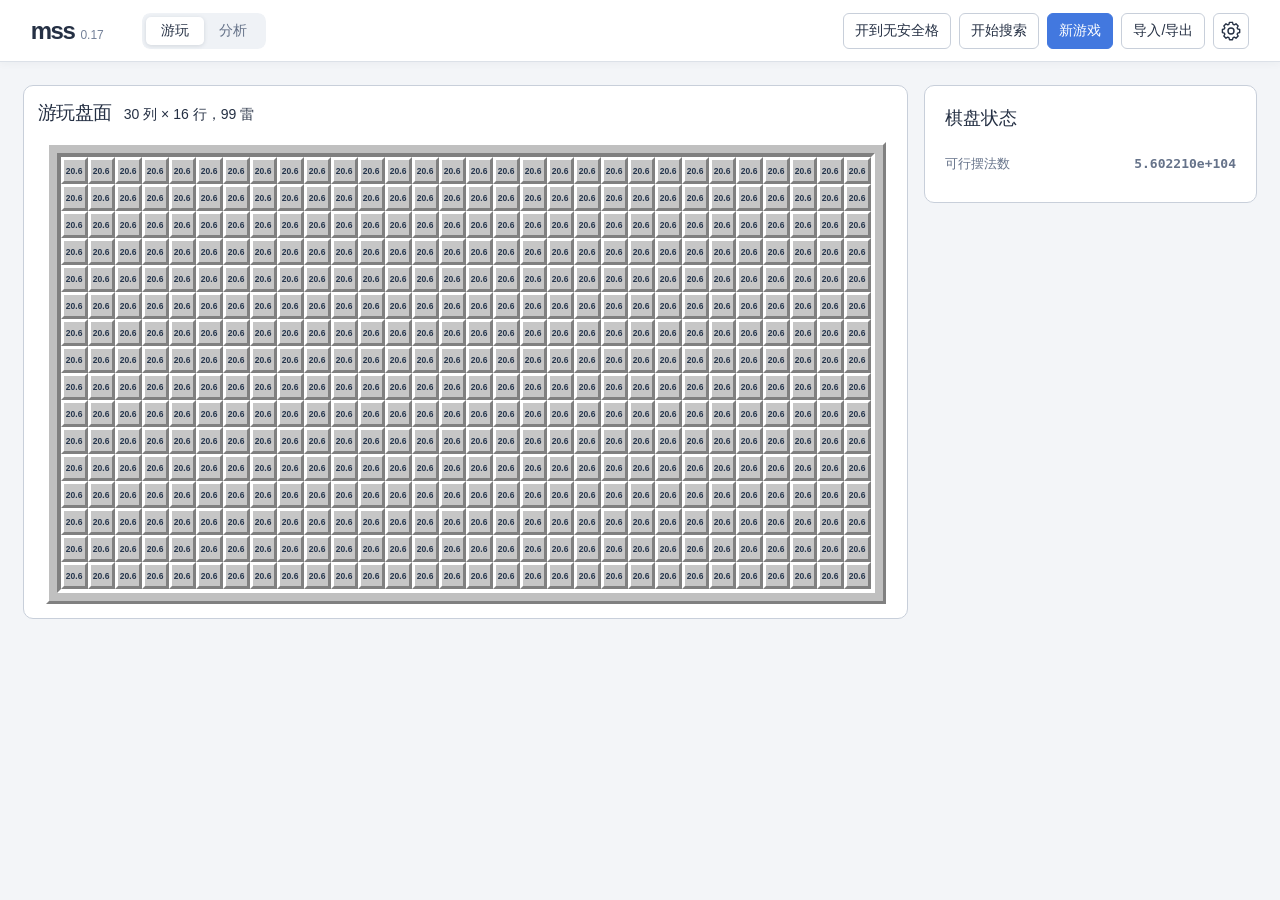
<file: index.html>
<!doctype html>
<html lang="zh-CN">
<head>
    <meta charset="utf-8">
    <meta name="viewport" content="width=device-width, initial-scale=1">
    <meta name="mss-token" content="">
    <title>mss0.17</title>
    <link rel="stylesheet" href="style.css">
</head>
<body>
    <header class="topbar">
        <div class="brand">mss<span>0.17</span></div>
        <fieldset class="mode-tabs">
            <legend class="sr-only" data-i18n="workspace"></legend>
            <input id="play-mode" type="radio" name="workspace" checked><label for="play-mode" data-i18n="play"></label>
            <input id="analysis-mode" type="radio" name="workspace"><label for="analysis-mode" data-i18n="analysis"></label>
        </fieldset>
        <div class="actions">
            <button id="play-until-no-safe" data-i18n="openSafe"></button>
            <button id="anytime-search" data-i18n="startSearch"></button>
            <button id="ioe-analysis" hidden data-i18n="analyzeIoe"></button>
            <button id="new-game" class="primary" aria-haspopup="dialog" data-i18n="newGame"></button>
            <button id="board-data" aria-haspopup="dialog" data-i18n="boardData"></button>
            <button id="open-settings" class="settings-button" aria-haspopup="dialog" data-i18n-aria-label="settings" data-i18n-title="settings">
                <svg aria-hidden="true" width="20" height="20" viewBox="0 0 24 24" fill="none" stroke="currentColor" stroke-width="1.7" stroke-linejoin="round">
                    <path d="M20 9.5 22.4 10.2 22.4 13.8 20 14.5 19.4 15.9 20.6 18 18 20.6 15.9 19.4 14.5 20 13.8 22.4 10.2 22.4 9.5 20 8.1 19.4 6 20.6 3.4 18 4.6 15.9 4 14.5 1.7 13.9 1.7 10.2 4 9.5 4.6 8.1 3.4 6 6 3.4 8.1 4.6 9.5 4 10.1 1.7 13.8 1.6 14.5 4 15.9 4.6 18 3.4 20.6 6 19.4 8.1Z"/>
                    <circle cx="12" cy="12" r="3.6"/>
                </svg>
            </button>
        </div>
    </header>
    <main>
        <section class="game-area">
            <div class="board-title">
                <h1 id="board-status" data-i18n="playBoard"></h1>
                <span id="mine-counter"></span>
                <div id="board-meta" class="muted"></div>
            </div>
            <div class="board-scroll"><div id="board" class="board" role="grid"></div></div>
            <fieldset id="cell-editor" hidden>
                <legend data-i18n="editCell"></legend>
                <span id="edit-target" hidden></span>
                <div class="edit-keys" data-i18n-aria-label="cellContents">
                    <button data-value="0">0</button><button data-value="1">1</button><button data-value="2">2</button><button data-value="3">3</button><button data-value="4">4</button><button data-value="5">5</button><button data-value="6">6</button><button data-value="7">7</button><button data-value="8">8</button>
                    <button data-value="?"><span data-i18n="unknown"></span> <kbd>H</kbd></button><button data-value="S"><span data-i18n="safe"></span> <kbd>S</kbd></button><button data-value="M"><span data-i18n="mine"></span> <kbd>M</kbd></button><button data-value="G"><span data-i18n="candidate"></span> <kbd>G</kbd></button>
                </div>
            </fieldset>
        </section>
        <aside class="analysis-sidebar">
            <section class="details">
                <h2 data-i18n="boardStatus"></h2>
                <div id="board-message" class="message" aria-live="polite" hidden></div>
                <div id="board-count-row" class="candidate-row" hidden><span data-i18n="layoutCount"></span><strong id="board-count"></strong></div>
            </section>
            <section id="analysis-result" class="details">
                <h2 data-i18n="results"></h2>
                <div id="analysis-message" class="message" aria-live="polite" hidden></div>
                <div id="analysis-summary" class="muted" hidden>
                    <strong id="search-status"></strong>
                    <div class="search-metrics"><span id="search-count"></span><span id="search-speed"></span><span id="search-depth"></span></div>
                </div>
                <div id="analysis-recommendation" class="recommendation" hidden></div>
                <div id="ioe-result" hidden>
                    <button id="ioe-calculate-details" type="button" data-i18n="calculateIoeDetails" hidden></button>
                    <div id="ioe-result-details" hidden>
                        <div class="candidate-row"><span id="ioe-rate"></span><strong id="ioe-wins"></strong></div>
                        <div class="candidate-row"><span data-i18n="ioeCompletedLayouts"></span><strong id="ioe-completed-layouts"></strong></div>
                        <div class="candidate-row"><span data-i18n="weightedScore"></span><strong id="ioe-score"></strong></div>
                        <figure id="ioe-distribution" class="ioe-distribution" hidden>
                            <figcaption></figcaption>
                            <div class="ioe-legend">
                                <div class="ioe-legend-status">
                                    <span class="ioe-won" data-i18n="ioeFeasible"></span>
                                    <span class="ioe-discarded" data-i18n="ioeDiscarded"></span>
                                    <span id="ioe-unsearched-legend" class="ioe-unsearched" data-i18n="ioeUnsearched" hidden></span>
                                </div>
                                <div id="ioe-extra-legend" class="ioe-extra-legend" hidden>
                                    <span data-i18n="ioeExtraPrefix"></span>
                                    <span id="ioe-extra-colors" class="ioe-extra-colors"></span>
                                    <span data-i18n="ioeExtraSuffix"></span>
                                </div>
                            </div>
                            <div class="ioe-y-label" data-i18n="layoutLog"></div>
                            <div class="ioe-chart">
                                <div class="ioe-y-axis" aria-hidden="true"></div>
                                <div class="ioe-plot"><ul></ul></div>
                            </div>
                            <div class="ioe-x-label" data-i18n="ioeMaximum"></div>
                        </figure>
                    </div>
                </div>
            </section>
            <section id="cell-detail" class="details" data-i18n-aria-label="cellDetails" hidden>
                <div class="detail-heading"><h2 id="detail-position"></h2><span id="detail-engine"></span></div>
                <div id="detail-status" class="muted" hidden></div>
                <div class="detail-metrics">
                    <div id="detail-content" hidden><span data-i18n="mineProbability"></span><strong id="detail-risk"></strong></div>
                    <div id="detail-score-row" hidden><span id="detail-score-label"></span><strong id="detail-score"></strong></div>
                </div>
                <div id="detail-columns" class="detail-columns">
                    <table id="observe-result" class="detail-table" hidden>
                        <caption data-i18n="observe"></caption>
                        <thead><tr><th data-i18n="outcome"></th><th data-i18n="probability"></th><th id="observe-score-heading" hidden data-i18n="childScore"></th></tr></thead>
                        <tbody></tbody>
                    </table>
                    <div id="detail-side" class="detail-side" hidden>
                        <table id="anytime-search-history" class="detail-table" hidden>
                            <caption data-i18n="scoreHistory"></caption>
                            <thead><tr><th data-i18n="depth"></th><th data-i18n="score"></th></tr></thead>
                            <tbody></tbody>
                        </table>
                    </div>
                </div>
                <table id="detail-group-mines" class="detail-table" hidden>
                    <caption></caption>
                    <thead><tr><th scope="col" data-i18n="groupMines"></th><th scope="col" data-i18n="groupWays"></th><th scope="col" data-i18n="probability"></th></tr></thead>
                    <tbody></tbody>
                </table>
                <section id="detail-long-term-risk" data-i18n-aria-label="longTermRisk" hidden>
                    <h3 data-i18n="riskGivenMine"></h3>
                    <div><span id="detail-risk-body-union"></span> <span data-i18n="riskBody"></span></div>
                    <div data-i18n="riskRemainder"></div>
                    <div id="detail-risk-restriction-distribution"></div>
                </section>
            </section>
        </aside>
    </main>
    <dialog id="new-dialog" aria-labelledby="new-title">
        <form id="new-form">
            <div class="settings-title"><h2 id="new-title" data-i18n="newGame"></h2><button type="button" data-close data-i18n="cancel"></button></div>
            <div class="dialog-body">
                <label class="settings-row"><span data-i18n="difficulty"></span><select id="difficulty">
                    <option value="beginner" data-i18n="beginner"></option>
                    <option value="intermediate" data-i18n="intermediate"></option>
                    <option value="advanced" selected data-i18n="advanced"></option>
                    <option value="custom" data-i18n="custom"></option>
                </select></label>
                <div class="settings-group">
                    <div class="settings-row eff-settings">
                        <label for="eff-zne" data-i18n="minimumZne"></label>
                        <input id="eff-zne" class="eff-inactive" type="number" min="0" step="any" placeholder="160">
                        <label class="settings-check"><input id="eff-dom" type="checkbox"><span data-i18n="effDom"></span></label>
                    </div>
                    <p id="eff-zne-warning" hidden><span data-i18n="effZneWarning"></span><a href="https://docs.google.com/spreadsheets/d/1WqknSKaCqDXdytCE7kPU1XaLuKVN8y1A1ONjL2dTpzc/edit?gid=200183027" target="_blank" rel="noopener">ZNE Table</a><span data-i18n="effZneWarningEnd"></span></p>
                </div>
                <fieldset id="custom-settings" class="search-widths" hidden disabled>
                    <legend class="sr-only" data-i18n="customBoard"></legend>
                    <label><span data-i18n="rows"></span><input id="rows" type="number" min="1" max="100" required value="16"></label>
                    <label><span data-i18n="cols"></span><input id="cols" type="number" min="1" max="100" required value="30"></label>
                    <label><span data-i18n="mines"></span><input id="mines" type="number" min="0" required value="99"></label>
                </fieldset>
                <label class="settings-group" for="rng-seed"><span data-i18n="seedLabel"></span>
                    <input id="rng-seed" type="text" maxlength="32" pattern="[0-9a-fA-F]{32}" data-i18n-title="seedTip" spellcheck="false" data-i18n-placeholder="seedPlaceholder">
                </label>
                <button id="reuse-seed" type="button" data-i18n="reuseSeed"></button>
            </div>
            <div class="dialog-footer">
                <span id="eff-progress" class="eff-progress" role="status"></span>
                <button class="primary" type="submit" data-i18n="startGame"></button>
            </div>
        </form>
    </dialog>
    <dialog id="data-dialog" aria-labelledby="data-title">
        <div class="settings-title"><h2 id="data-title" data-i18n="boardData"></h2><button data-close data-i18n="close"></button></div>
        <div class="dialog-body board-export">
            <label for="board-string" id="data-label" data-i18n="visibleBoard"></label>
            <textarea id="board-string" rows="6" spellcheck="false"></textarea>
            <div class="actions">
                <button id="export-json" data-i18n="exportJson"></button>
                <button id="export-davidnhill" data-i18n="exportDavid"></button>
                <button id="import-board-string" class="primary" hidden data-i18n="importDraft"></button>
            </div>
            <div id="board-export-status" class="muted" aria-live="polite"></div>
        </div>
    </dialog>
    <dialog id="ioe-dialog" aria-labelledby="ioe-title">
        <form id="ioe-form">
            <div class="settings-title"><h2 id="ioe-title" data-i18n="analyzeIoe"></h2><button type="button" data-close data-i18n="cancel"></button></div>
            <div class="dialog-body"><label class="settings-group"><span data-i18n="totalClicks"></span>
                <input id="ioe-clicks" type="number" min="0" max="2147483647" required>
            </label></div>
            <div class="dialog-footer"><button class="primary" type="submit" data-i18n="startAnalysis"></button></div>
        </form>
    </dialog>
    <dialog id="settings-dialog" aria-labelledby="settings-title">
        <div class="settings-title"><h2 id="settings-title" data-i18n="settings"></h2></div>
        <fieldset class="settings-body">
            <legend class="settings-legend" data-i18n="settingsOptions"></legend>
            <div class="settings-tabs">
                <input class="settings-category-radio" id="settings-category-winrate" type="radio" name="settings-category" value="winrate" checked>
                <label class="settings-tab" id="settings-tab-winrate" for="settings-category-winrate" data-i18n="winrateSolver"></label>
                <input class="settings-category-radio" id="settings-category-ioe" type="radio" name="settings-category" value="ioe">
                <label class="settings-tab" id="settings-tab-ioe" for="settings-category-ioe" data-i18n="ioeSolver"></label>
                <input class="settings-category-radio" id="settings-category-display" type="radio" name="settings-category" value="display">
                <label class="settings-tab" id="settings-tab-display" for="settings-category-display" data-i18n="display"></label>
                <input class="settings-category-radio" id="settings-category-interaction" type="radio" name="settings-category" value="interaction">
                <label class="settings-tab" id="settings-tab-interaction" for="settings-category-interaction" data-i18n="interaction"></label>
                <input class="settings-category-radio" id="settings-category-language" type="radio" name="settings-category" value="language">
                <label class="settings-tab" id="settings-tab-language" for="settings-category-language" lang="en">language</label>
                <input class="settings-category-radio" id="settings-category-information" type="radio" name="settings-category" value="information">
                <label class="settings-tab" id="settings-tab-information" for="settings-category-information" data-i18n="information"></label>
            </div>
            <div class="settings-panels">
                <section id="settings-winrate" class="settings-panel" role="tabpanel" aria-labelledby="settings-tab-winrate">
                    <section class="settings-group">
                        <label class="settings-row"><span data-i18n="nodeBudget"></span><input id="policy-node-budget" type="number" min="-1" max="2147483647" value="-1" aria-describedby="policy-node-budget-hint"></label>
                        <p class="settings-caption" id="policy-node-budget-hint" data-i18n="nodeBudgetTip"></p>
                    </section>
                    <section class="settings-group">
                        <div class="settings-row"><h3 data-i18n="bruteForce"></h3><label class="settings-check"><input id="endgame-enabled" type="checkbox"><span data-i18n="enable"></span></label></div>
                        <div id="brute-settings" class="settings-stack">
                            <label class="settings-row"><span data-i18n="belowLayouts"></span><input id="endgame-candidate-limit" type="number" min="1" step="1" value="1000"></label>
                            <label class="settings-row"><span data-i18n="scoringScope"></span><select id="endgame-check-all-moves" data-all=""><option value="best" data-i18n="bestOnly"></option><option value="all" data-i18n="allCandidates"></option></select></label>
                            <label class="settings-row"><span data-i18n="multithreading"></span><input id="endgame-multithread" type="checkbox" ></label>
                            <label class="settings-row" id="endgame-max-threads-row"><span data-i18n="threadLimit"></span><input id="endgame-max-threads" type="number" min="1" max="2147483647" step="1" value="1"></label>
                        </div>
                    </section>
                    <section class="settings-group">
                        <h3 data-i18n="anytimeWidth"></h3>
                        <label class="settings-row"><span data-i18n="firstMove"></span><input id="search-root-width" type="number" min="1" max="2147483647" value="6"></label>
                        <label class="settings-row"><span data-i18n="secondMove"></span><input id="search-middle-width" type="number" min="1" max="2147483647" value="3"></label>
                        <label class="settings-row"><span data-i18n="laterMoves"></span><input id="search-deep-width" type="number" min="1" max="2147483647" value="1"></label>
                    </section>
                    <section class="settings-group">
                        <h3 data-i18n="fiftyFiftyRisk"></h3>
                        <label class="settings-row"><span data-i18n="templateCount"></span><input id="template-prefix" type="number" min="1" max="533" value="100" aria-describedby="template-prefix-hint"></label>
                        <p class="settings-caption" id="template-prefix-hint" data-i18n="templateTip"></p>
                        <label class="settings-row"><span data-i18n="riskEventLimit"></span><input id="ltr-event-limit" type="number" min="1" max="2147483647" step="1" value="15" aria-describedby="ltr-event-limit-hint"></label>
                        <p class="settings-caption" id="ltr-event-limit-hint" data-i18n="riskEventTip"></p>
                    </section>
                    <section class="settings-group">
                        <label class="settings-row"><span data-i18n="probabilitySolver"></span><select id="shape-algo" aria-describedby="shape-algo-hint"><option value="auto" selected>auto</option><option value="autoSA">autoSA</option></select></label>
                        <p class="settings-caption" id="shape-algo-hint" data-i18n="solverOrderTip"></p>
                    </section>
                </section>
                <section id="settings-ioe" class="settings-panel" role="tabpanel" aria-labelledby="settings-tab-ioe">
                    <label class="settings-row"><span data-i18n="ioeMinPercent"></span><input id="ioe-min-percent" type="number" min="1" max="2147483647" step="1" value="200"></label>
                    <label class="settings-row"><span data-i18n="ioeCandidateLimit"></span><input id="ioe-candidate-limit" type="number" min="1" max="2147483647" step="1" value="10000000"></label>
                    <label class="settings-row"><span data-i18n="ioeRootMemoryLimit"></span><input id="ioe-root-memory-limit" type="number" min="1" max="2147483647" step="1" value="2560"></label>
                    <label class="settings-row"><span data-i18n="ioeDomLimit"></span><input id="ioe-dom-limit" type="number" min="1" max="2147483647" step="1" value="1000000"></label>
                </section>
                <section id="settings-display" class="settings-panel" role="tabpanel" aria-labelledby="settings-tab-display">
                    <label class="settings-row"><span data-i18n="showProbability"></span><input id="probability-display" type="checkbox" checked></label>
                    <label class="settings-row"><span data-i18n="groupHighlight"></span><select id="highlight-display"><option value="" data-i18n="noHighlight"></option><option value="structureInstances">Structure Instance</option><option value="logicComponents">LogicComponent</option></select></label>
                    <label class="settings-row"><span data-i18n="cellSize"></span><select id="cell-size"><option value="auto" selected data-i18n="automatic"></option><option value="25">25 px</option><option value="28">28 px</option><option value="32">32 px</option><option value="34">34 px</option><option value="38">38 px</option><option value="42">42 px</option><option value="48">48 px</option></select></label>
                </section>
                <section id="settings-interaction" class="settings-panel" role="tabpanel" aria-labelledby="settings-tab-interaction">
                    <div class="settings-row">
                        <label class="settings-check"><input id="long-press-flag" type="checkbox"><span data-i18n="longPressFlag"></span></label>
                        <label id="long-press-duration-row" class="settings-check"><input id="long-press-duration" type="number" min="1" step="1" value="250" required data-i18n-aria-label="longPressDuration"><span>ms</span></label>
                    </div>
                </section>
                <section id="settings-language" class="settings-panel" role="tabpanel" aria-labelledby="settings-tab-language">
                    <label class="settings-row" for="language"><span lang="en">language</span>
                        <select id="language">
                            <button type="button"><selectedcontent></selectedcontent></button>
                            <option value="zh-CN" lang="zh-CN">汉语<span class="language-flag" data-flag="cn" aria-hidden="true"></span></option>
                            <option value="en" lang="en">english<span class="language-flag" data-flag="gb" aria-hidden="true"></span></option>
                            <option value="vi" lang="vi">Tiếng Việt<span class="language-flag" data-flag="vn" aria-hidden="true"></span></option>
                        </select>
                    </label>
                </section>
                <section id="settings-information" class="settings-panel" role="tabpanel" aria-labelledby="settings-tab-information">
                    <div class="settings-row"><span data-i18n="buildTime"></span><span id="build-time">Nov 21 2026 19:29:07</span></div>
                    <section class="settings-group">
                        <h3 data-i18n="acknowledgements"></h3>
                        <ul class="settings-acknowledgements"><li data-i18n="ackChatgpt"></li><li data-i18n="ackDom"></li><li data-i18n="ackDavid"></li></ul>
                    </section>
                </section>
            </div>
        </fieldset>
    </dialog>
    <script src="i18n.js" defer></script>
    <script src="wasm.js" defer></script>
    <script src="state.js" defer></script>
    <script src="game.js" defer></script>
    <script src="view.js" defer></script>
    <script src="analysis.js" defer></script>
    <script src="anytime_search.js" defer></script>
    <script src="main.js" defer></script>
</body>
</html>
</file>
<file: style.css>
:root {
    color-scheme: light;
    font-family: "Segoe UI", "Microsoft YaHei UI", sans-serif;
    font-synthesis: none;
    --ink: #253044;
    --muted: #637087;
    --line: #c8cfda;
    --accent: #4278df;
    --tint: #edf2f8;
    color: var(--ink);
    background: #f3f5f8;
}

* { box-sizing: border-box; }
[hidden] { display: none !important; }
body { margin: 0; min-width: 320px; min-height: 100vh; }
button, select, input, textarea { font: inherit; }
button:not(.cell), select, input:not([type=radio], [type=checkbox]), textarea {
    min-height: 36px;
    border: 1px solid var(--line);
    border-radius: 6px;
    padding: 7px 11px;
    background: white;
    color: var(--ink);
    font-size: 14px;
}
button:not(.cell) { cursor: pointer; }
button:not(.cell):enabled:hover { border-color: #93acd2; background: var(--tint); }
button:not(.cell):enabled:active { background: #e1eaf7; }
button.primary { background: var(--accent); border-color: var(--accent); color: #fff; }
button.primary:enabled:hover, button.primary:enabled:active { background: #3267cc; }
button:disabled, fieldset:disabled button { opacity: .48; cursor: default; }
:focus-visible { outline: 2px solid #4278df; outline-offset: 2px; }
input { accent-color: var(--accent); }
.sr-only, .mode-tabs input, .settings-legend, .settings-category-radio {
    position: absolute; width: 1px; height: 1px; margin: -1px; padding: 0; border: 0;
    overflow: hidden; clip-path: inset(50%); white-space: nowrap;
}

.topbar {
    display: flex; flex-wrap: wrap; align-items: center; gap: 8px clamp(16px, 3vw, 44px);
    min-height: 62px; padding: 10px clamp(12px, 2.4vw, 36px);
    background: #fff; color: var(--ink); border-bottom: 1px solid #dce1e8; box-shadow: 0 2px 8px #1b2a3b0a;
}
.topbar > .actions { margin-inline-start: auto; justify-content: flex-end; }
.brand { display: flex; align-items: baseline; gap: 6px; font-size: 24px; line-height: 1; font-weight: 700; letter-spacing: -.06em; }
.brand span { color: #748199; font-size: 12px; letter-spacing: 0; font-weight: 500; }
.mode-tabs { display: flex; align-items: center; margin: 0; padding: 3px; border: 1px solid transparent; background: #eff2f6; border-radius: 8px; }
.mode-tabs label { padding: 5px 15px; border-radius: 5px; font-size: 14px; color: #637087; cursor: pointer; }
.mode-tabs input:checked + label { color: var(--ink); background: #fff; box-shadow: 0 1px 4px #26364b25; font-weight: 650; }
.mode-tabs input:enabled:not(:checked) + label:hover { background: var(--tint); }
.mode-tabs input:disabled + label { opacity: .6; cursor: default; }
.mode-tabs input:focus-visible + label, .settings-category-radio:focus-visible + label { outline: 2px solid #4278df; outline-offset: 2px; }
button.settings-button { display: grid; place-items: center; width: 36px; padding: 0; }
button.settings-button:enabled:hover, button.settings-button:enabled:active { background: var(--tint); }

dialog { width: min(540px, calc(100vw - 24px)); max-height: calc(100dvh - 24px); overflow-y: auto; border: 1px solid var(--line); border-radius: 12px; padding: 0; color: var(--ink); font-size: 14px; box-shadow: 0 20px 70px #1b2a3b30; }
dialog::backdrop { background: #17203366; }
.settings-title, .dialog-footer { display: flex; align-items: center; padding: 14px 20px; }
.settings-title { justify-content: space-between; }
.settings-title h2 { margin: 0; font-size: 18px; }
.dialog-footer { justify-content: flex-end; padding-top: 0; }
#new-dialog .dialog-footer { gap: 12px; }
.eff-progress { margin-right: auto; color: var(--muted); font-size: 12px; }
#eff-zne.eff-inactive::placeholder { opacity: .84; }
.settings-row.eff-settings { grid-template-columns: minmax(0, 1fr) minmax(0, .75fr) auto; }
#eff-dom:disabled + span { opacity: .5; }
#eff-zne-warning { margin: 0; color: #b54261; font-size: 12px; line-height: 1.5; }
#eff-zne-warning a { color: inherit; }
.dialog-body { display: grid; gap: 16px; padding: 20px; }
#reuse-seed { justify-self: start; }
#rng-seed, .board-export textarea { width: 100%; font-family: Consolas, monospace; }
.board-export textarea { min-height: 110px; font-size: 13px; resize: vertical; }
#board-export-status:empty { display: none; }
.settings-body { min-width: 0; margin: 0; padding: 12px 20px 0; border: 0; }
.settings-tabs { display: flex; flex-wrap: wrap; }
.settings-tab { padding: 7px clamp(6px, 2vw, 12px); color: var(--muted); border-bottom: 2px solid transparent; cursor: pointer; text-align: center; }
.settings-category-radio:checked + .settings-tab { color: var(--accent); border-color: var(--accent); font-weight: 650; }
.settings-panels { min-width: 0; padding: 16px 0; border-top: 1px solid var(--line); }
.settings-panel { display: none; gap: 8px; }
.settings-panel h3 { margin: 0; font-size: 14px; font-weight: 600; }
.settings-body:has(#settings-category-winrate:checked) #settings-winrate,
.settings-body:has(#settings-category-ioe:checked) #settings-ioe,
.settings-body:has(#settings-category-display:checked) #settings-display,
.settings-body:has(#settings-category-interaction:checked) #settings-interaction,
.settings-body:has(#settings-category-language:checked) #settings-language,
.settings-body:has(#settings-category-information:checked) #settings-information { display: grid; }
.settings-acknowledgements { margin: 0; padding-inline-start: 1.25em; line-height: 1.6; }
@supports (appearance: base-select) and selector(::picker(select)) {
    .settings-panel select, .settings-panel select::picker(select) { appearance: base-select; }
    .settings-panel select::picker(select) { position-try-order: normal; border: 1px solid var(--line); border-radius: 6px; background: #fff; }
    .settings-panel option { display: flex; align-items: center; gap: 8px; padding: 7px 11px; }
    #language selectedcontent { display: flex; flex: 1; align-items: center; gap: 8px; }
    .language-flag { flex: 0 0 24px; height: 16px; margin-inline-start: auto; background-size: 100% 100%; }
    .language-flag[data-flag="vn"] { display: grid; place-items: center; background: #da251d; color: #ff0; font-size: 11px; line-height: 1; }
    .language-flag[data-flag="vn"]::before { content: "★"; }
    .language-flag[data-flag="cn"] { background-image: url("[data-uri]"); }
    .language-flag[data-flag="gb"] { background-image: url("[data-uri]"); }
}
.settings-group, .settings-stack { display: grid; gap: 8px; }
.settings-panel > .settings-group:not(:last-child) { padding-bottom: 12px; border-bottom: 1px solid var(--line); }
.settings-check, .actions { display: flex; align-items: center; gap: 8px; }
.actions { flex-wrap: wrap; }
.settings-caption, .muted { margin: 0; color: var(--muted); font-size: 13px; line-height: 1.5; }
.settings-row { display: grid; grid-template-columns: minmax(0, 1fr) minmax(0, 1fr); align-items: center; gap: 12px; }
.settings-panel .settings-row { min-height: 36px; }
.settings-row select, .settings-row input[type=number], .search-widths input { min-width: 0; width: 100%; }
.settings-row input[type=checkbox] { justify-self: start; width: 18px; height: 18px; margin-inline-start: 0; }
#settings-interaction:not(:has(#long-press-flag:checked)) #long-press-duration-row { display: none; }
.search-widths { display: grid; grid-template-columns: repeat(3, minmax(0, 1fr)); gap: 12px; border: 0; padding: 0; margin: 0; }
.search-widths label { display: grid; gap: 5px; color: var(--muted); font-size: 13px; }

main { display: grid; grid-template-columns: minmax(0, 1fr) clamp(320px, 26vw, 420px); gap: 16px; padding: clamp(12px, 1.8vw, 28px); align-items: start; }
.game-area, .details { min-width: 0; border: 1px solid var(--line); border-radius: 10px; background: #fff; }
.game-area { display: grid; grid-template-columns: minmax(0, 1fr) minmax(0, max-content) minmax(0, 1fr); padding: 14px; }
.analysis-sidebar { min-width: 0; display: grid; gap: 16px; }
.board-title { grid-column: 1 / -1; display: flex; align-items: baseline; flex-wrap: wrap; gap: 3px 12px; margin-bottom: 16px; }
.board-title h1 { margin: 0; font-size: 19px; letter-spacing: -.03em; }
#board-meta { flex-basis: 100%; }
#mine-counter { font-size: 14px; font-variant-numeric: tabular-nums; }
#analysis-result:not(:has(> div:not([hidden]))) { display: none; }
#search-status { color: var(--ink); }
.search-metrics { display: flex; flex-wrap: wrap; gap: 4px 12px; }
.search-metrics span:empty { display: none; }
#cell-editor { grid-column: 1 / -1; min-width: 0; margin: 12px 0 0; padding: 0; border: 0; }
#cell-editor legend { padding: 0; font-weight: 650; font-size: 14px; }
#edit-target { font-size: 13px; color: var(--muted); }
.edit-keys { display: flex; flex-wrap: wrap; gap: 5px; margin-top: 7px; }
.edit-keys button { min-width: 30px; min-height: 30px; padding: 4px 7px; }
.edit-keys button[aria-pressed=true] { border-color: var(--accent); color: var(--accent); background: var(--tint); }
kbd { font: 11px Consolas, monospace; color: var(--muted); }
.board-scroll { grid-column: 2; overflow: auto; width: max-content; max-width: 100%; margin: 0 auto; padding: 8px; border: 3px solid; border-color: #fff #808080 #808080 #fff; background: #c0c0c0; }
.board { display: grid; width: max-content; gap: 0; margin: auto; border: 4px solid; border-color: #808080 #fff #fff #808080; background: #808080; }
.cell {
    position: relative;
    display: grid;
    place-items: center;
    width: var(--cell-size, 34px);
    height: var(--cell-size, 34px);
    padding: 0;
    cursor: default;
    border: 3px solid;
    border-color: #fff #808080 #808080 #fff;
    border-radius: 0;
    color: #26364d;
    background: var(--group-background, #c6c6c6);
    font-family: Arial, sans-serif;
    font-size: 18px;
    font-weight: 700;
    user-select: none;
    touch-action: manipulation;
    -webkit-touch-callout: none;
}
.cell.open { border: 2px solid #808080; box-shadow: none; }
.cell.number-1 { color: #0000ff; }
.cell.number-2 { color: #008000; }
.cell.number-3 { color: #ff0000; }
.cell.number-4 { color: #000080; }
.cell.number-5 { color: #800000; }
.cell.number-6 { color: #008080; }
.cell.number-7 { color: #000; }
.cell.number-8 { color: #808080; }
.cell.number-2[style*="--group-background"] { color: #005c00; }
.cell.number-3[style*="--group-background"] { color: #a80000; }
.cell.number-6[style*="--group-background"] { color: #005959; }
.cell.number-8[style*="--group-background"] { color: #494949; }
.cell.prob-safe { background: #d8f1df; }
.cell.prob-mine { background: #f8dada; }
.cell.forced-safe { color: #008000; background: #d8f1df; }
.cell.forced-mine { color: #c23b3b; background: #f8dada; }
.cell.probability-cell, .cell.ioe-flag { font-size: min(16px, calc((var(--cell-size, 34px) - 8px) * .45)); font-weight: 650; font-variant-numeric: tabular-nums; }
.cell.flagged { color: #c23b3b; background: #c6c6c6; }
.cell.mine { font-size: 28px; line-height: 1; }
.cell.selected { outline: 3px solid #f1bd45; outline-offset: 1px; z-index: 2; }
.cell.hovered:not(.selected) { outline: 2px solid #879fc9; outline-offset: 1px; z-index: 2; }
.cell.analysis-goal, .cell.analysis-candidate { background: #dce8f7; color: #284b7e; }
.cell.analysis-candidate { gap: 1px; align-content: center; font-size: clamp(7px, calc(var(--cell-size, 34px) * .25), 12px); line-height: 1.05; font-variant-numeric: tabular-nums; }
.cell.analysis-candidate::after { content: attr(data-analysis-detail); pointer-events: none; font-size: clamp(6px, calc(var(--cell-size, 34px) * .21), 10px); line-height: 1.05; opacity: .8; }
.cell.ioe-flag { align-content: center; row-gap: 1px; line-height: 1; background: #f8dada; }
.cell.ioe-flag::before { content: "⚐"; color: #c23b3b; font-size: clamp(9px, calc(var(--cell-size, 34px) * .33), 13px); }
.cell.analysis-best { z-index: 3; background: #69bf8c; color: #123d25; }
.cell.eff-opening { background: #69bf8c; color: #123d25; }
.cell.hit-mine { color: #fff; background: #c93434; }
.message { margin-bottom: 12px; color: #788397; font-size: 13px; line-height: 1.5; }
.message.error { color: #b53737; }
.message.success { color: #25804d; }
#board-message { white-space: pre-line; }

.details { min-width: 0; padding: 20px; }
.details h2 { margin: 0 0 16px; font-size: 18px; }
.details h3 { margin: 0 0 8px; font-size: 14px; }
.muted { color: #66738a; font-size: 13px; line-height: 1.5; }
.candidate-row { display: flex; justify-content: space-between; align-items: baseline; gap: 8px; padding: 9px 0; color: #66738a; font-size: 13px; }
.candidate-row strong { font-family: Consolas, monospace; font-variant-numeric: tabular-nums; }
.ioe-distribution { --ioe-plot-height: 8rem; --ioe-label-space: 1.2em; --ioe-won-color: #287a57; --ioe-extra-color: #d28a28; --ioe-discarded-color: #bd4747; --ioe-unsearched-color: #8b96a5; margin: 10px 0 0; font-size: 13px; font-variant-numeric: tabular-nums; }
.ioe-distribution figcaption { margin-bottom: 8px; font-weight: 600; }
.ioe-legend { margin-bottom: 8px; color: #647484; }
.ioe-legend-status, .ioe-extra-legend { display: flex; flex-wrap: wrap; align-items: center; }
.ioe-legend-status { gap: 4px 12px; }
.ioe-legend-status span::before { display: inline-block; width: .8em; height: .8em; margin-right: .35em; background: var(--ioe-color); content: ""; }
.ioe-extra-legend { gap: 4px; margin-top: 4px; }
.ioe-extra-colors { display: inline-flex; flex-wrap: wrap; gap: 3px; }
.ioe-extra-chip { display: inline-grid; place-items: center; min-width: 1.5em; height: 1.5em; padding-inline: .2em; box-sizing: border-box; font-weight: 700; background: var(--ioe-color); color: #000; color: oklch(from var(--ioe-color) calc(1 - l) c h); }
.ioe-won { --ioe-color: var(--ioe-won-color); }
.ioe-discarded { --ioe-color: var(--ioe-discarded-color); }
.ioe-unsearched { --ioe-color: var(--ioe-unsearched-color); }
.ioe-y-label, .ioe-x-label { color: #647484; }
.ioe-x-label { margin-top: 4px; text-align: center; }
.ioe-chart { display: grid; grid-template-columns: max-content minmax(0, 1fr); }
.ioe-y-axis { position: relative; height: var(--ioe-plot-height); margin-top: var(--ioe-label-space); border-right: 1px solid #aab6c4; color: #647484; }
.ioe-y-axis span { position: absolute; right: .45em; transform: translateY(-50%); }
.ioe-plot { min-width: 0; padding-top: var(--ioe-label-space); }
.ioe-distribution ul { display: flex; margin: 0; padding: 0 0 1.25em; list-style: none; }
.ioe-distribution li { position: relative; flex: 1 1 0; min-width: 0; text-align: center; }
.ioe-distribution li > span { position: absolute; left: 50%; transform: translateX(-50%); white-space: nowrap; }
.ioe-dense li:first-child > span { left: 0; transform: none; }
.ioe-dense li:last-child > span { right: 0; left: auto; transform: none; }
.ioe-dense .ioe-bar-value { display: none; }
.ioe-bar-track { position: relative; display: grid; justify-items: center; align-items: end; box-sizing: content-box; height: var(--ioe-plot-height); border-bottom: 1px solid #aab6c4; margin-bottom: 4px; }
.ioe-bar { position: absolute; inset-inline: 0; bottom: 0; min-height: 1px; background: var(--ioe-color); }
.ioe-bar-value { position: absolute; bottom: var(--ioe-bar-height); padding-bottom: 2px; font-size: .9em; }
.recommendation { margin-top: 8px; font-size: 14px; line-height: 1.5; }
.detail-table { width: 100%; border-collapse: collapse; font-size: 12px; font-variant-numeric: tabular-nums; white-space: nowrap; }
.detail-table caption { margin-bottom: 6px; text-align: left; color: #66738a; font-size: 13px; }
.detail-table th, .detail-table td { padding: 4px 0 4px 6px; text-align: right; }
.detail-table th { color: #66738a; font-weight: 400; }
.detail-table th:first-child, .detail-table td:first-child { padding-left: 0; text-align: left; }
#cell-detail { padding: 16px; }
.detail-heading { display: flex; justify-content: space-between; align-items: baseline; gap: 12px; margin-bottom: 14px; }
.detail-heading h2 { margin: 0; font-size: 14px; font-weight: 600; }
#detail-engine { color: #66738a; font-size: 12px; }
.detail-metrics { display: flex; justify-content: space-between; flex-wrap: wrap; gap: 8px 16px; margin-bottom: 18px; font-size: 13px; }
.detail-metrics > div { display: flex; gap: 8px; align-items: baseline; }
.detail-metrics span { color: #66738a; }
.detail-metrics strong { font-size: inherit; font-weight: 600; font-variant-numeric: tabular-nums; }
.detail-columns { display: grid; align-items: start; }
.detail-columns.split { grid-template-columns: minmax(0, 1.8fr) minmax(0, 1fr); gap: 18px; }
.detail-side { min-width: 0; max-height: 300px; overflow-y: auto; scrollbar-width: thin; }
.detail-side h3 { margin: 0 0 6px; color: #66738a; font-size: 13px; font-weight: 400; }
.detail-table .latest { font-weight: 600; }
#detail-long-term-risk { margin-top: 14px; font-size: 12px; line-height: 1.8; font-variant-numeric: tabular-nums; }
#detail-group-mines { margin-top: 14px; }
#detail-long-term-risk h3 { margin: 0 0 4px; color: #66738a; font-size: 13px; font-weight: 400; }
@media (max-width: 1050px) {
    main { grid-template-columns: minmax(0, 1fr); padding: 12px; gap: 12px; }
}
.details [hidden] { display: none; }
</file>
